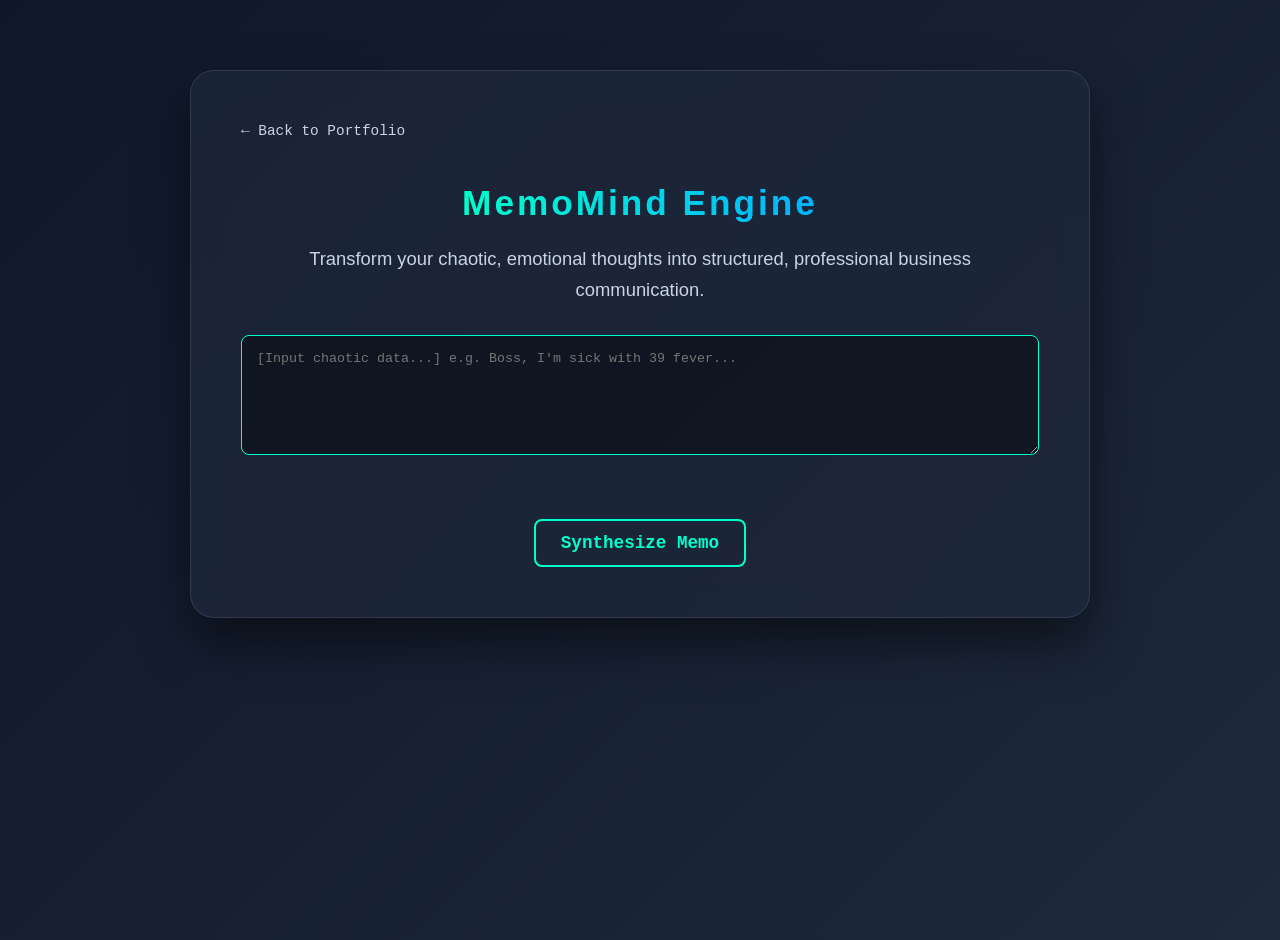
<file: memomind.html>
<!DOCTYPE html>
<html lang="en">
<head>
    <meta charset="UTF-8">
    <meta name="viewport" content="width=device-width, initial-scale=1.0">
    <title>MemoMind • App</title>
    <link rel="stylesheet" href="style.css">
</head>
<body>
    <div class="site-container">
        <main class="content-section" style="margin-top: 50px;">
            <div class="glass-panel">
                <a href="index.html" class="back-link">← Back to Portfolio</a>
                
                <h1 class="main-title" style="font-size: 2.2em;">MemoMind Engine</h1>
                <p class="main-text">
                    Transform your chaotic, emotional thoughts into structured, professional business communication.
                </p>
                
                <textarea id="memo-input" class="cyber-input" placeholder="[Input chaotic data...] e.g. Boss, I'm sick with 39 fever..."></textarea>
                <button id="memo-btn" class="action-btn">Synthesize Memo</button>
                <div id="memo-output" class="cyber-output"></div>
            </div>
        </main>
    </div>

    <script>
        const memoBtn = document.getElementById('memo-btn');
        const memoInput = document.getElementById('memo-input');
        const memoOutput = document.getElementById('memo-output');

        memoBtn.addEventListener('click', function() {
            const text = memoInput.value.trim().toLowerCase(); 
            if (text === "") return;

            const today = new Date().toLocaleDateString('en-US', { year: 'numeric', month: 'long', day: 'numeric' });

            memoBtn.style.display = 'none'; 
            memoOutput.style.display = 'block';
            memoOutput.innerHTML = "<span style='color:#00ffcc'>> ANALYZING KEYWORDS... SYNTHESIZING LOGIC...</span>";

            setTimeout(() => {
                let to = "[Relevant Stakeholders]";
                let subject = "Urgent Status Update / Action Required";
                let body = "This is an automated synthesis of the provided input. The core issue has been identified and logged. All relevant stakeholders will be informed accordingly.";

                if (text.includes("sick") || text.includes("fever") || text.includes("doctor") || text.includes("ill")) {
                    to = "HR Department / Management";
                    subject = "Notice of Absence Due to Illness";
                    body = "Please be advised that I am currently experiencing health issues and am unable to attend work/meetings today. I will provide a doctor's note upon my return. Please reassign my urgent tasks as necessary.";
                } 
                else if (text.includes("math") || text.includes("prof") || text.includes("class") || text.includes("late") || text.includes("overslept")) {
                    to = "Professor / Course Instructor";
                    subject = "Apology for Tardy Arrival";
                    body = "I am writing to sincerely apologize for missing the beginning of today's lecture due to an unforeseen scheduling failure. I will be present for the remainder of the session and will catch up on all missed materials.";
                } 
                else if (text.includes("server") || text.includes("boss") || text.includes("clients") || text.includes("down")) {
                    to = "IT Support / Management Team";
                    subject = "CRITICAL: Server Outage & Client Impact";
                    body = "We are currently experiencing a critical server outage affecting client operations. Immediate intervention is required to stabilize the system and communicate with affected clients to minimize business impact.";
                }

                memoOutput.innerHTML = `
<span style="color:#00b3ff; font-weight:bold;">TO:</span> ${to}<br>
<span style="color:#00b3ff; font-weight:bold;">FROM:</span> Tasnim<br>
<span style="color:#00b3ff; font-weight:bold;">DATE:</span> ${today}<br>
<span style="color:#00b3ff; font-weight:bold;">SUBJECT:</span> ${subject}<br>
<br>
<span style="color:#00b3ff; font-weight:bold;">BODY:</span><br>
${body}<br><br>
<span style="color:#00ffcc; font-size:0.8em;">> SYSTEM NOTE: Contextual processing complete.</span>
                `;
                memoBtn.style.display = 'inline-block'; 
                memoBtn.innerText = "Synthesize Another Memo";
            }, 1500);
        });
    </script>
</body>
</html>
</file>
<file: style.css>
/* Глобальные стили: современный темный фон и чистые шрифты */
body {
    background: linear-gradient(135deg, #0f172a 0%, #1e293b 100%); /* Глубокий сине-серый градиент */
    color: #e2e8f0; /* Приятный светло-серый цвет текста */
    font-family: 'Segoe UI', Tahoma, Geneva, Verdana, sans-serif;
    margin: 0;
    display: flex;
    justify-content: center;
    min-height: 100vh;
    padding: 20px;
}

/* Контейнер сайта для центрирования */
.site-container {
    max-width: 900px;
    width: 100%;
}

/* Стили для секции с изображением */
.hero-section {
    width: 100%;
    margin-bottom: -40px; /* Картинка будет слегка заходить под стекло для объема */
    display: flex;
    justify-content: center;
    position: relative;
    z-index: 1;
}

.hero-image {
    max-width: 80%;
    height: auto;
    border-radius: 20px;
    box-shadow: 0 0 40px rgba(0, 255, 204, 0.2); /* Легкое бирюзовое свечение вокруг твоей классной картинки */
}

/* Эффект матового стекла (Glassmorphism) */
.glass-panel {
    background: rgba(30, 41, 59, 0.7); /* Полупрозрачный темный фон */
    backdrop-filter: blur(15px); /* Размытие того, что позади */
    -webkit-backdrop-filter: blur(15px);
    border: 1px solid rgba(255, 255, 255, 0.1); /* Тонкая светлая граница */
    border-radius: 24px;
    padding: 50px;
    box-shadow: 0 25px 50px rgba(0,0,0,0.5);
    text-align: center;
    position: relative;
    z-index: 2;
}

/* Главный заголовок с градиентом */
.main-title {
    font-size: 2.8em;
    letter-spacing: 3px;
    margin-bottom: 20px;
    background: linear-gradient(90deg, #00ffcc, #00b3ff); /* Бирюзово-синий градиент */
    -webkit-background-clip: text;
    -webkit-text-fill-color: transparent; 
    display: inline-block;
    font-weight: 800;
}

/* Подзаголовки */
.sub-title {
    font-size: 1.5em;
    color: #00ffcc; /* Неоновый бирюзовый */
    margin-top: 40px;
    margin-bottom: 15px;
    font-weight: 600;
}

/* Основной текст */
.main-text {
    font-size: 1.15em;
    line-height: 1.7;
    max-width: 85%;
    margin: 0 auto 30px auto;
    color: #cbd5e1;
}

/* Списки */
.skills-list {
    list-style: none;
    padding: 0;
    font-size: 1.1em;
    text-align: left;
    display: inline-block;
}

.skills-list li {
    margin-bottom: 12px;
    padding-left: 25px;
    position: relative;
}

.skills-list li:before {
    content: "▹"; /* Футуристичный треугольник вместо точки */
    color: #00ffcc;
    position: absolute;
    left: 0;
    font-weight: bold;
}

/* Секретная кнопка терминала */
.action-btn {
    background-color: transparent;
    color: #00ffcc;
    border: 2px solid #00ffcc;
    border-radius: 8px;
    padding: 12px 25px;
    font-family: 'Courier New', Courier, monospace;
    font-size: 1.1em;
    font-weight: bold;
    cursor: pointer;
    margin-top: 40px;
    transition: all 0.3s ease;
}

.action-btn:hover {
    background-color: #00ffcc;
    color: #0f172a;
    box-shadow: 0 0 20px rgba(0, 255, 204, 0.6); /* Кнопка загорается при наведении */
}

/* Блок секретного текста */
.hidden-text {
    display: none; 
    background: rgba(0, 0, 0, 0.4); /* Темная подложка для консоли */
    padding: 20px;
    border-radius: 8px;
    border-left: 3px solid #00ffcc;
    font-family: 'Courier New', Courier, monospace;
    color: #00ffcc; 
    margin-top: 20px;
    font-size: 1.1em;
    line-height: 1.5;
    text-align: left;
}
/* --- Стили для MemoMind App --- */
.back-link {
    display: inline-block;
    color: #cbd5e1;
    text-decoration: none;
    margin-bottom: 20px;
    font-size: 0.9em;
    font-family: 'Courier New', Courier, monospace;
    transition: 0.3s;
    text-align: left;
    width: 100%;
}

.back-link:hover {
    color: #00ffcc;
}

.cyber-input {
    width: 100%;
    height: 120px;
    background: rgba(0, 0, 0, 0.4); 
    border: 1px solid #00ffcc; 
    border-radius: 8px;
    color: #00ffcc;
    font-family: 'Courier New', Courier, monospace;
    padding: 15px;
    margin-bottom: 20px;
    box-sizing: border-box;
    resize: vertical;
}

.cyber-input:focus {
    outline: none;
    box-shadow: 0 0 15px rgba(0, 255, 204, 0.3); 
}

.cyber-output {
    display: none; 
    background: rgba(0, 0, 0, 0.6);
    border-left: 3px solid #00b3ff; 
    padding: 20px;
    margin-top: 20px;
    text-align: left;
    font-family: 'Courier New', Courier, monospace;
    color: #cbd5e1;
    font-size: 0.95em;
    line-height: 1.6;
}
</file>
